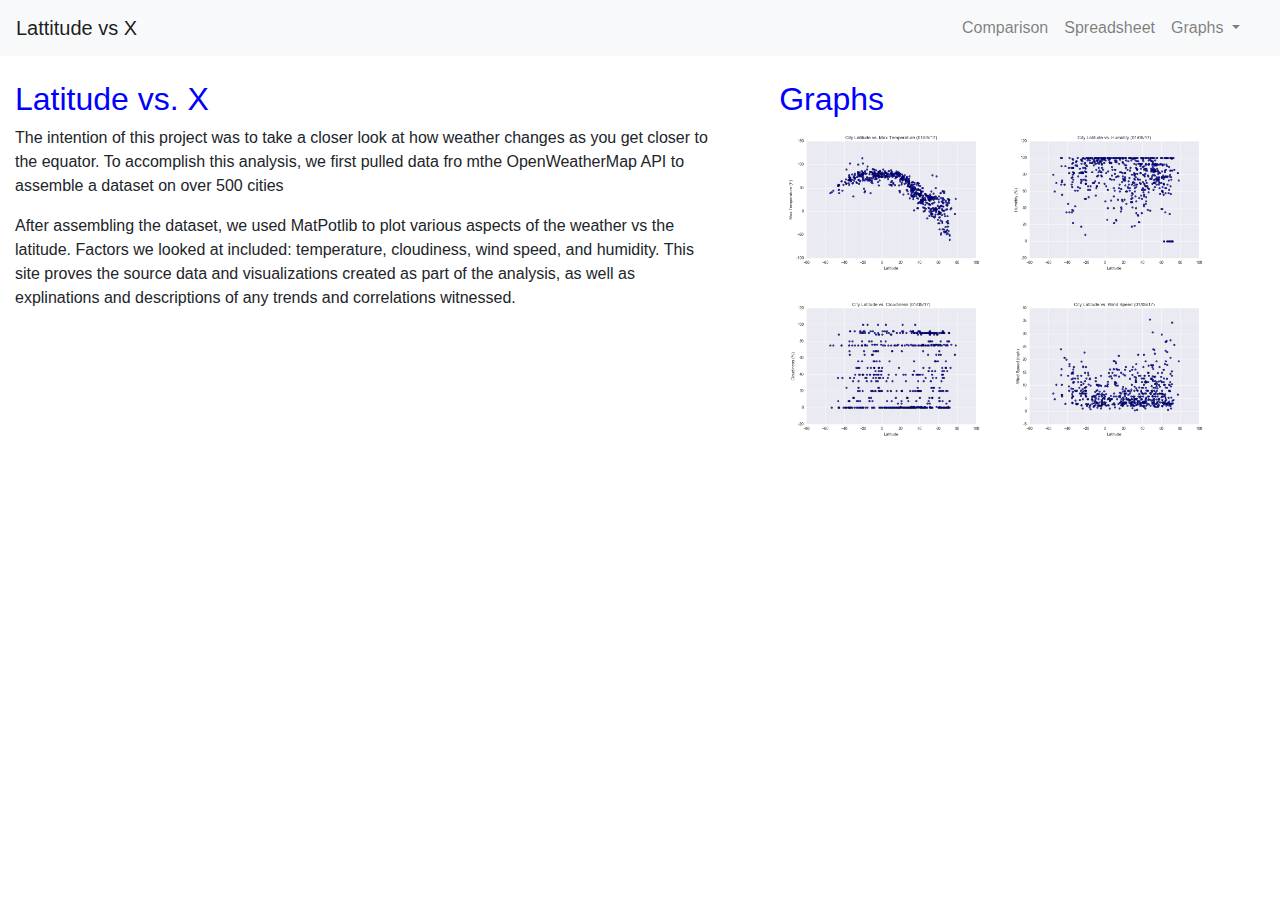
<file: index.html>
<!DOCTYPE html>
<html lang="en">

<head>
  <meta charset="UTF-8">
  <title>webdesign challenge</title>
  <link rel="stylesheet" href="assets/style.css">
  <link rel="stylesheet" href="https://stackpath.bootstrapcdn.com/bootstrap/4.3.1/css/bootstrap.min.css" integrity="sha384-ggOyR0iXCbMQv3Xipma34MD+dH/1fQ784/j6cY/iJTQUOhcWr7x9JvoRxT2MZw1T" crossorigin="anonymous">
  <script src="https://code.jquery.com/jquery-3.5.1.slim.min.js" integrity="sha384-DfXdz2htPH0lsSSs5nCTpuj/zy4C+OGpamoFVy38MVBnE+IbbVYUew+OrCXaRkfj" crossorigin="anonymous"></script>
  <script src="https://cdn.jsdelivr.net/npm/popper.js@1.16.0/dist/umd/popper.min.js" integrity="sha384-Q6E9RHvbIyZFJoft+2mJbHaEWldlvI9IOYy5n3zV9zzTtmI3UksdQRVvoxMfooAo" crossorigin="anonymous"></script>
  <script src="https://stackpath.bootstrapcdn.com/bootstrap/4.5.0/js/bootstrap.min.js" integrity="sha384-OgVRvuATP1z7JjHLkuOU7Xw704+h835Lr+6QL9UvYjZE3Ipu6Tp75j7Bh/kR0JKI" crossorigin="anonymous"></script>
</head>
<body>
  <nav class="navbar navbar-expand-lg navbar-light bg-light">
    <a class="navbar-brand" href="index.html">Lattitude vs X</a>
    <button class="navbar-toggler" type="button" data-toggle="collapse" data-target="#navbarSupportedContent" aria-controls="navbarSupportedContent" aria-expanded="false" aria-label="Toggle navigation">
      <span class="navbar-toggler-icon"></span>
    </button>
    <div class="collapse navbar-collapse" id="navbarSupportedContent">
      <ul class="navbar-nav ml-auto">
        <li class="nav-item">
        <li class="nav-item">
            <a class="nav-link" href="comparison.html">Comparison</a>
        </li>
        <li class="nav-item">
            <a class="nav-link" href="data.html">Spreadsheet</a>
        </li>
        <li class="nav-item dropdown">
          <a class="nav-link dropdown-toggle" href="#" id="navbarDropdown" role="button" data-toggle="dropdown" aria-haspopup="true" aria-expanded="false">
            Graphs
          </a>
          <div class="dropdown-menu" aria-labelledby="navbarDropdown">
            <a class="dropdown-item" href="temperature.html">Temperature</a>
            <a class="dropdown-item" href="humidity.html">Humidity</a>
            <a class="dropdown-item" href="cloudiness.html">Cloudiness</a>
            <a class="dropdown-item" href="wind.html">Wind Speed</a>
          </div>
          <li class="nav-item">
            <a class="nav-link" href="#">      </a>
        </li>
        </li>
      </ul>
    </div>
  </nav>

      <br>
    <div class="row"> 
        <div class="col-md-7">
            <div class="container">
            <h2> Latitude vs. X</h2>
            <p> The intention of this project was to take a closer look at how weather changes as you get closer to the equator.  To accomplish this analysis, we first pulled data fro mthe OpenWeatherMap API to assemble a dataset on over 500 cities
            </p>
            <p> After assembling the dataset, we used MatPotlib to plot various aspects of the weather vs the latitude.  Factors we looked at included: temperature, cloudiness, wind speed, and humidity.  This site proves the source data and visualizations created as part of the analysis, as well as explinations and descriptions of any trends and correlations witnessed.
            </p>
            </div>
        </div>
        <div class="col-md-5">
            <div class= "container">
            <h2>Graphs</h2>
            <p> 
                <a target="_blank" href="fig1.png">
                    <img src="fig1.png" alt= "fig1" width="45%">
                </a>
                <a target="_blank" href="fig2.png">
                    <img src="fig2.png" alt= "fig2" width="45%">
                </a>
            </p>
            <p>
                <a target="_blank" href="fig3.png">
                <img src="fig3.png" alt= "fig3" width="45%">
                </a>
                <a target="_blank" href="fig4.png">
                    <img src="fig4.png" alt= "fig4" width="45%">
                    </a>
            </p>
        </div>
        </div>
    </div>
</nav>
    
</body>
</html>
</file>
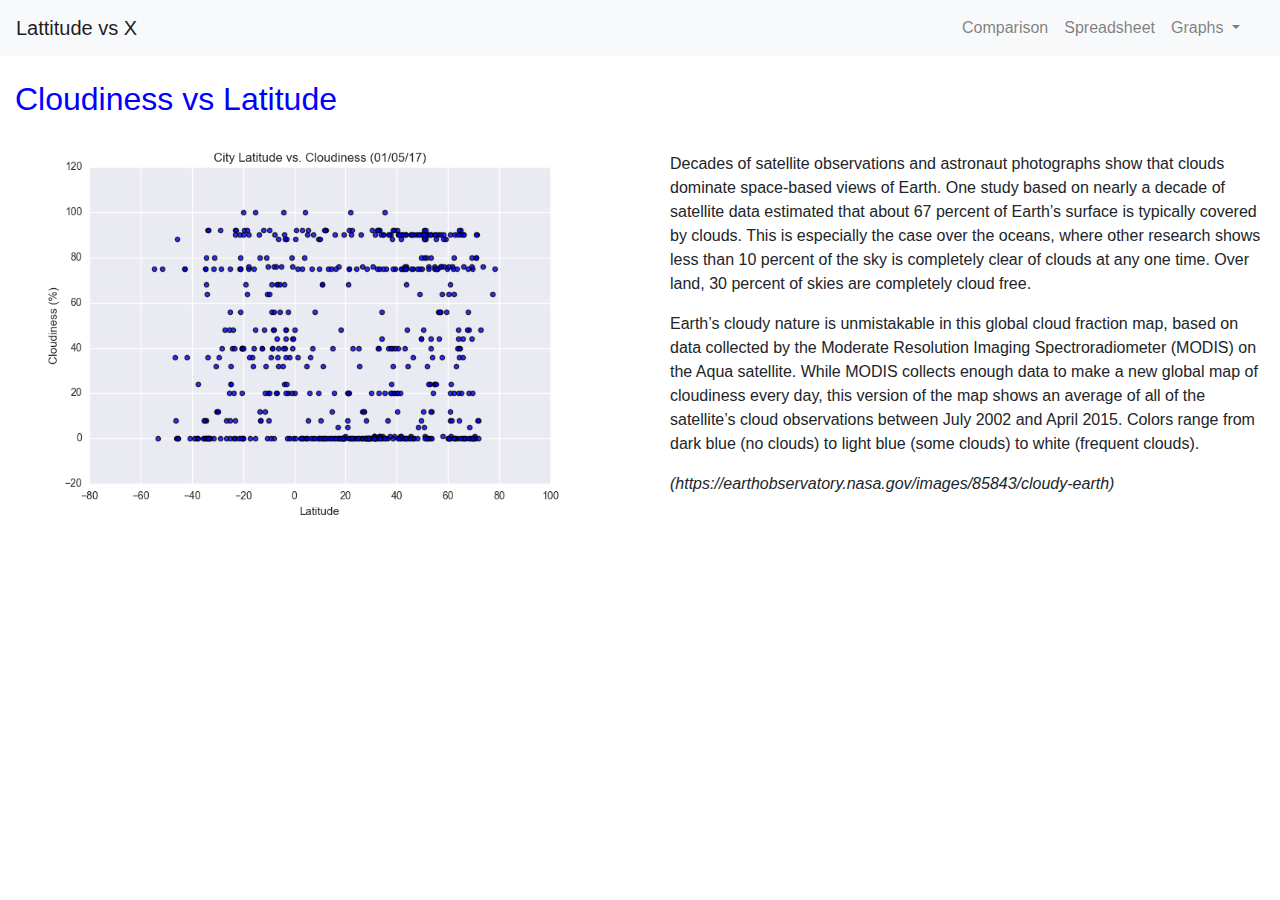
<file: cloudiness.html>
<!DOCTYPE html>
<html lang="en">

<head>
  <meta charset="UTF-8">
  <title>Cloudiness</title>
  <link rel="stylesheet" href="assets/style.css">
  <link rel="stylesheet" href="https://stackpath.bootstrapcdn.com/bootstrap/4.3.1/css/bootstrap.min.css" integrity="sha384-ggOyR0iXCbMQv3Xipma34MD+dH/1fQ784/j6cY/iJTQUOhcWr7x9JvoRxT2MZw1T" crossorigin="anonymous">
  <script src="https://code.jquery.com/jquery-3.5.1.slim.min.js" integrity="sha384-DfXdz2htPH0lsSSs5nCTpuj/zy4C+OGpamoFVy38MVBnE+IbbVYUew+OrCXaRkfj" crossorigin="anonymous"></script>
  <script src="https://cdn.jsdelivr.net/npm/popper.js@1.16.0/dist/umd/popper.min.js" integrity="sha384-Q6E9RHvbIyZFJoft+2mJbHaEWldlvI9IOYy5n3zV9zzTtmI3UksdQRVvoxMfooAo" crossorigin="anonymous"></script>
  <script src="https://stackpath.bootstrapcdn.com/bootstrap/4.5.0/js/bootstrap.min.js" integrity="sha384-OgVRvuATP1z7JjHLkuOU7Xw704+h835Lr+6QL9UvYjZE3Ipu6Tp75j7Bh/kR0JKI" crossorigin="anonymous"></script>
</head>
<body>
  <nav class="navbar navbar-expand-lg navbar-light bg-light">
    <a class="navbar-brand" href="index.html">Lattitude vs X</a>
    <button class="navbar-toggler" type="button" data-toggle="collapse" data-target="#navbarSupportedContent" aria-controls="navbarSupportedContent" aria-expanded="false" aria-label="Toggle navigation">
      <span class="navbar-toggler-icon"></span>
    </button>
    <div class="collapse navbar-collapse" id="navbarSupportedContent">
      <ul class="navbar-nav ml-auto">
        <li class="nav-item">
        <li class="nav-item">
            <a class="nav-link" href="comparison.html">Comparison</a>
        </li>
        <li class="nav-item">
            <a class="nav-link" href="data.html">Spreadsheet</a>
        </li>
        <li class="nav-item dropdown">
          <a class="nav-link dropdown-toggle" href="#" id="navbarDropdown" role="button" data-toggle="dropdown" aria-haspopup="true" aria-expanded="false">
            Graphs
          </a>
          <div class="dropdown-menu" aria-labelledby="navbarDropdown">
            <a class="dropdown-item" href="temperature.html">Temperature</a>
            <a class="dropdown-item" href="humidity.html">Humidity</a>
            <a class="dropdown-item" href="cloudiness.html">Cloudiness</a>
            <a class="dropdown-item" href="wind.html">Wind Speed</a>
          </div>
          <li class="nav-item">
            <a class="nav-link" href="#">      </a>
        </li>
        </li>
      </ul>
    </div>
  </nav>

      <br>
    <div class="row"> 
        <div class="col-md-6">
            <div class="container">
              <h2>Cloudiness vs Latitude</h2>
              <a target="_blank" href="fig3.png">
                <img src="fig3.png" alt= "fig3" width="100%">
                </a>
            </div>
        </div>
        <div class="col-md-6">
            <div class= "container">
            <br>
            <br>
            <br>
            <p> 
                Decades of satellite observations and astronaut photographs show that clouds dominate space-based views of Earth. One study based on nearly a decade of satellite data estimated that about 67 percent of Earth’s surface is typically covered by clouds. This is especially the case over the oceans, where other research shows less than 10 percent of the sky is completely clear of clouds at any one time. Over land, 30 percent of skies are completely cloud free.
            </p>
            <p>
                Earth’s cloudy nature is unmistakable in this global cloud fraction map, based on data collected by the Moderate Resolution Imaging Spectroradiometer (MODIS) on the Aqua satellite. While MODIS collects enough data to make a new global map of cloudiness every day, this version of the map shows an average of all of the satellite’s cloud observations between July 2002 and April 2015. Colors range from dark blue (no clouds) to light blue (some clouds) to white (frequent clouds).
            </p>
            <cite> (https://earthobservatory.nasa.gov/images/85843/cloudy-earth)</cite>
        </div>
        </div>
    </div>
</nav>
    
</body>
</html>
</file>
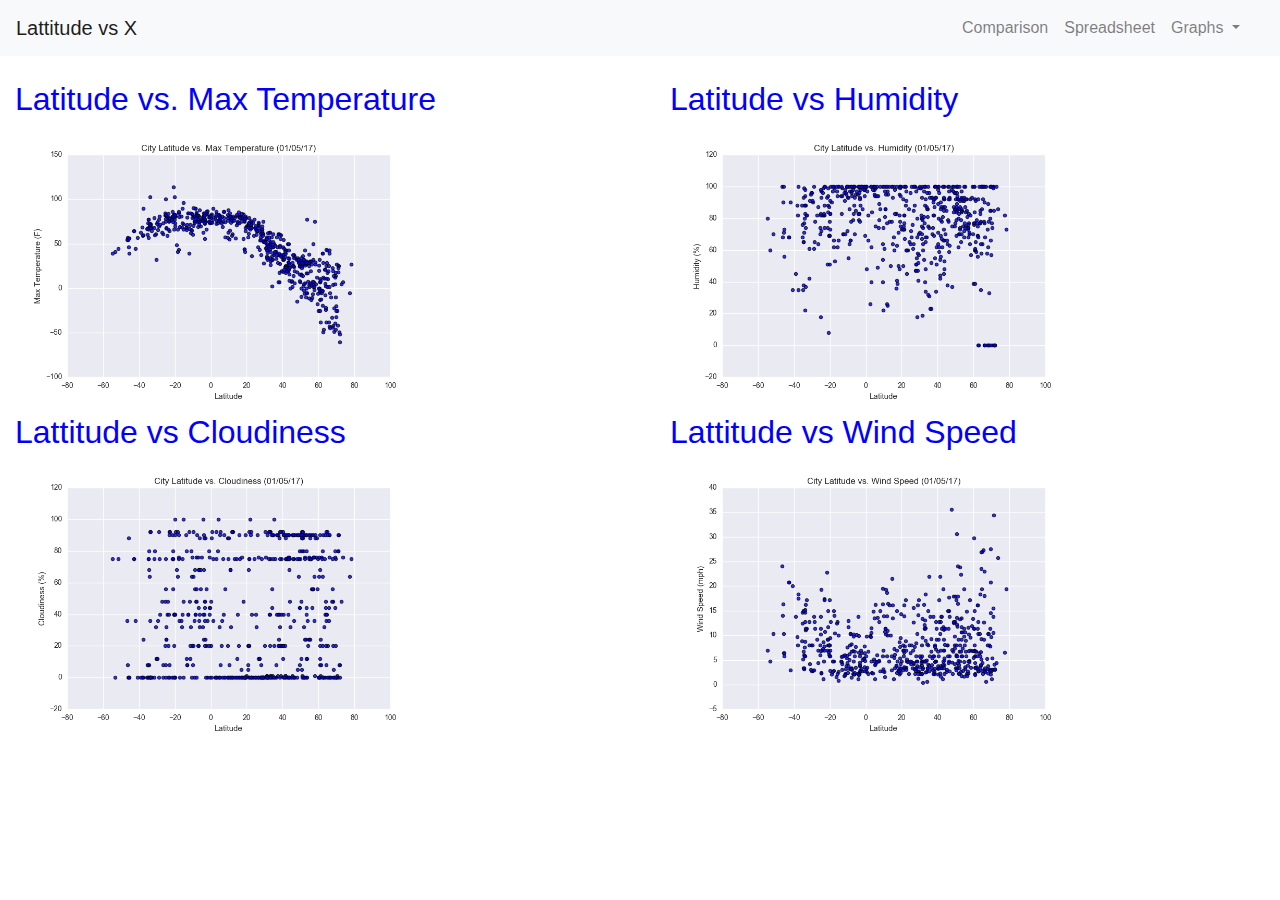
<file: comparison.html>
<!DOCTYPE html>
<html lang="en">

<head>
  <meta charset="UTF-8">
  <title>comparison</title>
  <link rel="stylesheet" href="assets/style.css">
  <link rel="stylesheet" href="https://stackpath.bootstrapcdn.com/bootstrap/4.3.1/css/bootstrap.min.css" integrity="sha384-ggOyR0iXCbMQv3Xipma34MD+dH/1fQ784/j6cY/iJTQUOhcWr7x9JvoRxT2MZw1T" crossorigin="anonymous">
  <script src="https://code.jquery.com/jquery-3.5.1.slim.min.js" integrity="sha384-DfXdz2htPH0lsSSs5nCTpuj/zy4C+OGpamoFVy38MVBnE+IbbVYUew+OrCXaRkfj" crossorigin="anonymous"></script>
  <script src="https://cdn.jsdelivr.net/npm/popper.js@1.16.0/dist/umd/popper.min.js" integrity="sha384-Q6E9RHvbIyZFJoft+2mJbHaEWldlvI9IOYy5n3zV9zzTtmI3UksdQRVvoxMfooAo" crossorigin="anonymous"></script>
  <script src="https://stackpath.bootstrapcdn.com/bootstrap/4.5.0/js/bootstrap.min.js" integrity="sha384-OgVRvuATP1z7JjHLkuOU7Xw704+h835Lr+6QL9UvYjZE3Ipu6Tp75j7Bh/kR0JKI" crossorigin="anonymous"></script>
</head>
<body>
  <nav class="navbar navbar-expand-lg navbar-light bg-light">
    <a class="navbar-brand" href="index.html">Lattitude vs X</a>
    <button class="navbar-toggler" type="button" data-toggle="collapse" data-target="#navbarSupportedContent" aria-controls="navbarSupportedContent" aria-expanded="false" aria-label="Toggle navigation">
      <span class="navbar-toggler-icon"></span>
    </button>
    <div class="collapse navbar-collapse" id="navbarSupportedContent">
      <ul class="navbar-nav ml-auto">
        <li class="nav-item">
        <li class="nav-item">
            <a class="nav-link" href="comparison.html">Comparison</a>
        </li>
        <li class="nav-item">
            <a class="nav-link" href="data.html">Spreadsheet</a>
        </li>
        <li class="nav-item dropdown">
          <a class="nav-link dropdown-toggle" href="#" id="navbarDropdown" role="button" data-toggle="dropdown" aria-haspopup="true" aria-expanded="false">
            Graphs
          </a>
          <div class="dropdown-menu" aria-labelledby="navbarDropdown">
            <a class="dropdown-item" href="temperature.html">Temperature</a>
            <a class="dropdown-item" href="humidity.html">Humidity</a>
            <a class="dropdown-item" href="cloudiness.html">Cloudiness</a>
            <a class="dropdown-item" href="wind.html">Wind Speed</a>
          </div>
          <li class="nav-item">
            <a class="nav-link" href="#">      </a>
        </li>
        </li>
      </ul>
    </div>
  </nav>


      <br>
    <div class="row"> 
        <div class="col-md-6">
            <div class="container">
            <h2> Latitude vs. Max Temperature</h2>
            <a target="_blank" href="fig1.png">
              <img src="fig1.png" alt= "fig1" width="70%">
            </a>
            <h2> Lattitude vs Cloudiness</h2>
            <a target="_blank" href="fig3.png">
              <img src="fig3.png" alt= "fig3" width="70%">
            </a>
            </div>
        </div>
        <div class="col-md-6">
            <div class= "container">
            <h2>Latitude vs Humidity</h2>
                <a target="_blank" href="fig2.png">
                <img src="fig2.png" alt= "fig3" width="70%">
                </a>
                <h2> Lattitude vs Wind Speed</h2>
                <a target="_blank" href="fig4.png">
                    <img src="fig4.png" alt= "fig4" width="70%">
                    </a>
            </p>
        </div>
        </div>
    </div>
</nav>
    
</body>
</html>
</file>
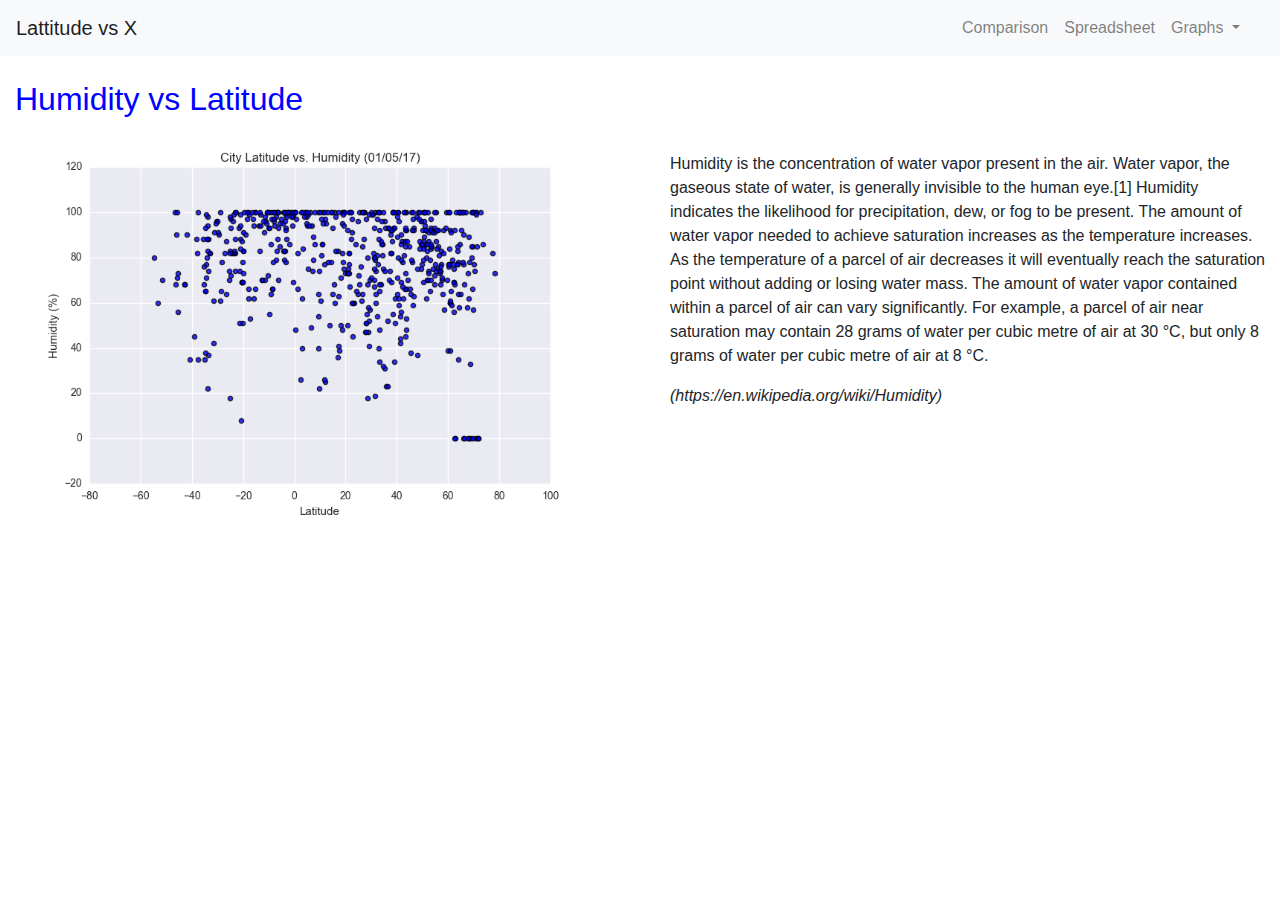
<file: humidity.html>
<!DOCTYPE html>
<html lang="en">

<head>
  <meta charset="UTF-8">
  <title>Humidity</title>
  <link rel="stylesheet" href="assets/style.css">
  <link rel="stylesheet" href="https://stackpath.bootstrapcdn.com/bootstrap/4.3.1/css/bootstrap.min.css" integrity="sha384-ggOyR0iXCbMQv3Xipma34MD+dH/1fQ784/j6cY/iJTQUOhcWr7x9JvoRxT2MZw1T" crossorigin="anonymous">
  <script src="https://code.jquery.com/jquery-3.5.1.slim.min.js" integrity="sha384-DfXdz2htPH0lsSSs5nCTpuj/zy4C+OGpamoFVy38MVBnE+IbbVYUew+OrCXaRkfj" crossorigin="anonymous"></script>
  <script src="https://cdn.jsdelivr.net/npm/popper.js@1.16.0/dist/umd/popper.min.js" integrity="sha384-Q6E9RHvbIyZFJoft+2mJbHaEWldlvI9IOYy5n3zV9zzTtmI3UksdQRVvoxMfooAo" crossorigin="anonymous"></script>
  <script src="https://stackpath.bootstrapcdn.com/bootstrap/4.5.0/js/bootstrap.min.js" integrity="sha384-OgVRvuATP1z7JjHLkuOU7Xw704+h835Lr+6QL9UvYjZE3Ipu6Tp75j7Bh/kR0JKI" crossorigin="anonymous"></script>
</head>
<body>
  <nav class="navbar navbar-expand-lg navbar-light bg-light">
    <a class="navbar-brand" href="index.html">Lattitude vs X</a>
    <button class="navbar-toggler" type="button" data-toggle="collapse" data-target="#navbarSupportedContent" aria-controls="navbarSupportedContent" aria-expanded="false" aria-label="Toggle navigation">
      <span class="navbar-toggler-icon"></span>
    </button>
    <div class="collapse navbar-collapse" id="navbarSupportedContent">
      <ul class="navbar-nav ml-auto">
        <li class="nav-item">
        <li class="nav-item">
            <a class="nav-link" href="comparison.html">Comparison</a>
        </li>
        <li class="nav-item">
            <a class="nav-link" href="data.html">Spreadsheet</a>
        </li>
        <li class="nav-item dropdown">
          <a class="nav-link dropdown-toggle" href="#" id="navbarDropdown" role="button" data-toggle="dropdown" aria-haspopup="true" aria-expanded="false">
            Graphs
          </a>
          <div class="dropdown-menu" aria-labelledby="navbarDropdown">
            <a class="dropdown-item" href="temperature.html">Temperature</a>
            <a class="dropdown-item" href="humidity.html">Humidity</a>
            <a class="dropdown-item" href="cloudiness.html">Cloudiness</a>
            <a class="dropdown-item" href="wind.html">Wind Speed</a>
          </div>
          <li class="nav-item">
            <a class="nav-link" href="#">      </a>
        </li>
        </li>
      </ul>
    </div>
  </nav>

  <br>
  <div class="row"> 
      <div class="col-md-6">
          <div class="container">
            <h2>Humidity vs Latitude</h2>
            <a target="_blank" href="fig2.png">
              <img src="fig2.png" alt= "fig2" width="100%">
              </a>
          </div>
      </div>
      <div class="col-md-6">
          <div class= "container">
            <br>
            <br>
            <br>
          <p> 
            Humidity is the concentration of water vapor present in the air. Water vapor, the gaseous state of water, is generally invisible to the human eye.[1] Humidity indicates the likelihood for precipitation, dew, or fog to be present. The amount of water vapor needed to achieve saturation increases as the temperature increases. As the temperature of a parcel of air decreases it will eventually reach the saturation point without adding or losing water mass. The amount of water vapor contained within a parcel of air can vary significantly. For example, a parcel of air near saturation may contain 28 grams of water per cubic metre of air at 30 °C, but only 8 grams of water per cubic metre of air at 8 °C.
          </p>
          <cite> (https://en.wikipedia.org/wiki/Humidity)</cite>
      </div>
      </div>
  </div>
</nav>
  
</body>
</html>
</file>
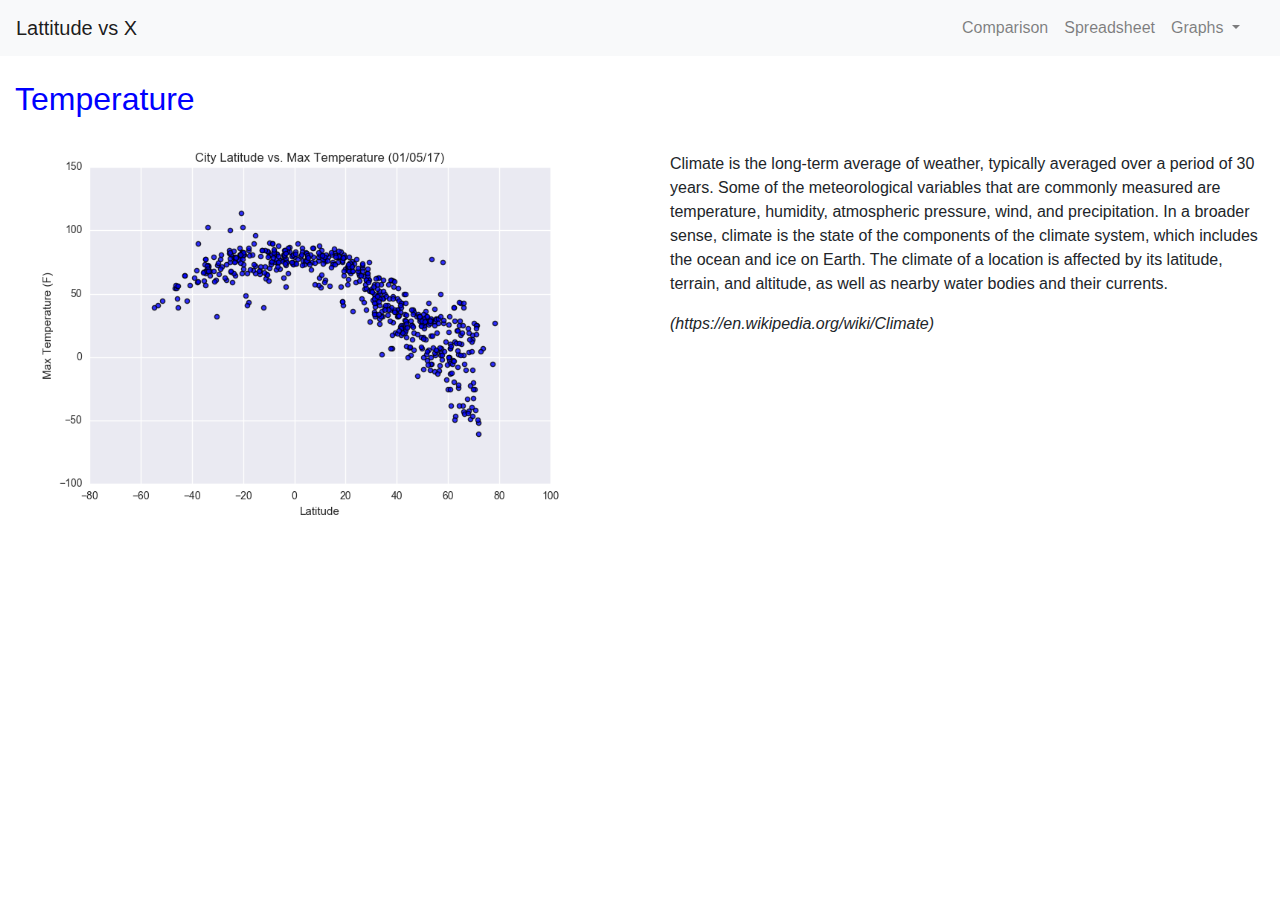
<file: temperature.html>
<!DOCTYPE html>
<html lang="en">

<head>
  <meta charset="UTF-8">
  <title>Humidity</title>
  <link rel="stylesheet" href="assets/style.css">
  <link rel="stylesheet" href="https://stackpath.bootstrapcdn.com/bootstrap/4.3.1/css/bootstrap.min.css" integrity="sha384-ggOyR0iXCbMQv3Xipma34MD+dH/1fQ784/j6cY/iJTQUOhcWr7x9JvoRxT2MZw1T" crossorigin="anonymous">
  <script src="https://code.jquery.com/jquery-3.5.1.slim.min.js" integrity="sha384-DfXdz2htPH0lsSSs5nCTpuj/zy4C+OGpamoFVy38MVBnE+IbbVYUew+OrCXaRkfj" crossorigin="anonymous"></script>
  <script src="https://cdn.jsdelivr.net/npm/popper.js@1.16.0/dist/umd/popper.min.js" integrity="sha384-Q6E9RHvbIyZFJoft+2mJbHaEWldlvI9IOYy5n3zV9zzTtmI3UksdQRVvoxMfooAo" crossorigin="anonymous"></script>
  <script src="https://stackpath.bootstrapcdn.com/bootstrap/4.5.0/js/bootstrap.min.js" integrity="sha384-OgVRvuATP1z7JjHLkuOU7Xw704+h835Lr+6QL9UvYjZE3Ipu6Tp75j7Bh/kR0JKI" crossorigin="anonymous"></script>
</head>
<body>
  <nav class="navbar navbar-expand-lg navbar-light bg-light">
    <a class="navbar-brand" href="index.html">Lattitude vs X</a>
    <button class="navbar-toggler" type="button" data-toggle="collapse" data-target="#navbarSupportedContent" aria-controls="navbarSupportedContent" aria-expanded="false" aria-label="Toggle navigation">
      <span class="navbar-toggler-icon"></span>
    </button>
    <div class="collapse navbar-collapse" id="navbarSupportedContent">
      <ul class="navbar-nav ml-auto">
        <li class="nav-item">
        <li class="nav-item">
            <a class="nav-link" href="comparison.html">Comparison</a>
        </li>
        <li class="nav-item">
            <a class="nav-link" href="data.html">Spreadsheet</a>
        </li>
        <li class="nav-item dropdown">
          <a class="nav-link dropdown-toggle" href="#" id="navbarDropdown" role="button" data-toggle="dropdown" aria-haspopup="true" aria-expanded="false">
            Graphs
          </a>
          <div class="dropdown-menu" aria-labelledby="navbarDropdown">
            <a class="dropdown-item" href="temperature.html">Temperature</a>
            <a class="dropdown-item" href="humidity.html">Humidity</a>
            <a class="dropdown-item" href="cloudiness.html">Cloudiness</a>
            <a class="dropdown-item" href="wind.html">Wind Speed</a>
          </div>
          <li class="nav-item">
            <a class="nav-link" href="#">      </a>
        </li>
        </li>
      </ul>
    </div>
  </nav>

  <br>
  <div class="row"> 
      <div class="col-md-6">
          <div class="container">
            <h2>Temperature</h2>
            <a target="_blank" href="fig1.png">
              <img src="fig1.png" alt= "fig1" width="100%">
              </a>
          </div>
      </div>
      <div class="col-md-6">
          <div class= "container">
            <br>
            <br>
            <br>
          <p> 
            Climate is the long-term average of weather, typically averaged over a period of 30 years. Some of the meteorological variables that are commonly measured are temperature, humidity, atmospheric pressure, wind, and precipitation. In a broader sense, climate is the state of the components of the climate system, which includes the ocean and ice on Earth. The climate of a location is affected by its latitude, terrain, and altitude, as well as nearby water bodies and their currents.
          </p>
          <cite> (https://en.wikipedia.org/wiki/Climate)</cite>
      </div>
      </div>
  </div>
</nav>
  
</body>
</html>
</file>
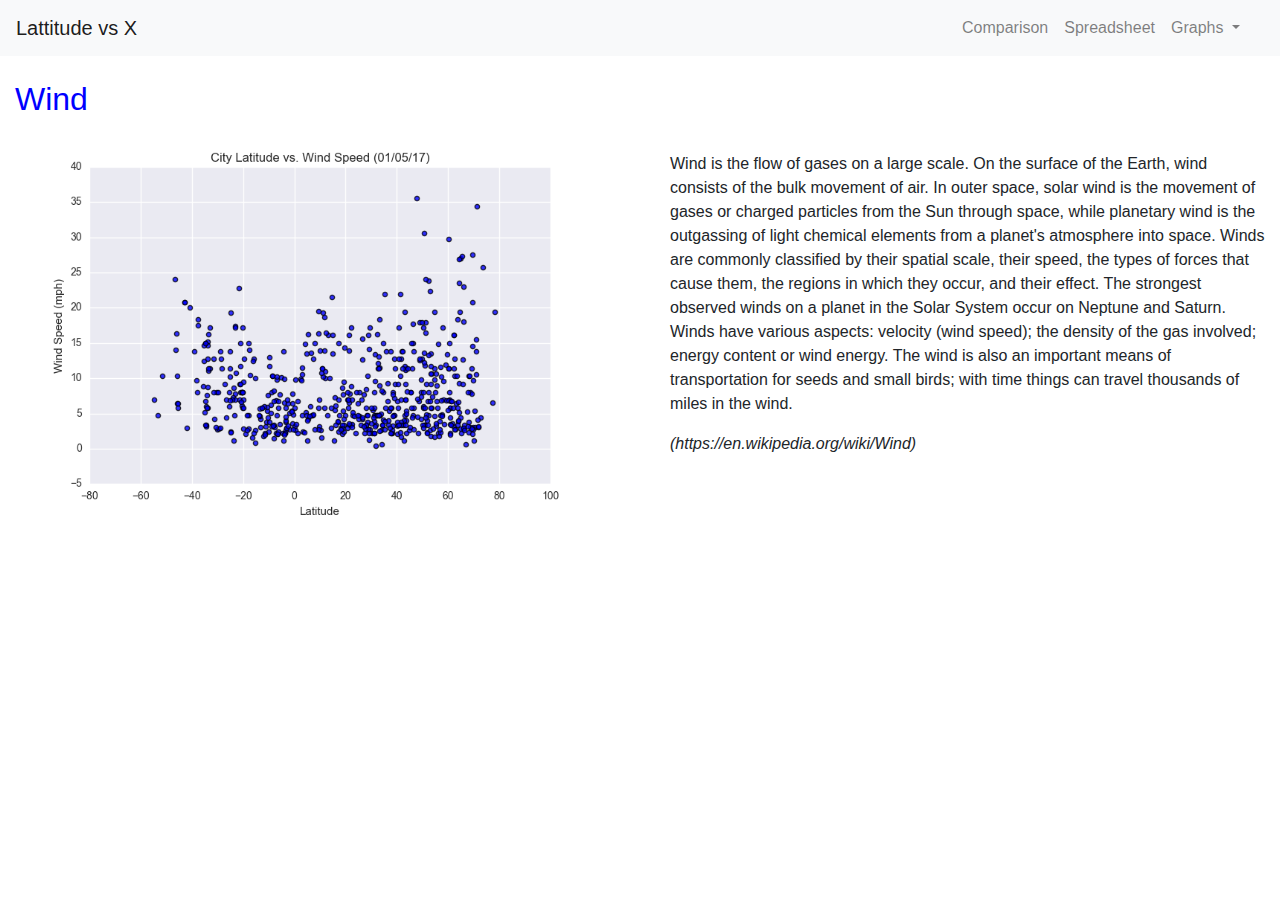
<file: wind.html>
<!DOCTYPE html>
<html lang="en">

<head>
  <meta charset="UTF-8">
  <title>Wind</title>
  <link rel="stylesheet" href="assets/style.css">
  <link rel="stylesheet" href="https://stackpath.bootstrapcdn.com/bootstrap/4.3.1/css/bootstrap.min.css" integrity="sha384-ggOyR0iXCbMQv3Xipma34MD+dH/1fQ784/j6cY/iJTQUOhcWr7x9JvoRxT2MZw1T" crossorigin="anonymous">
  <script src="https://code.jquery.com/jquery-3.5.1.slim.min.js" integrity="sha384-DfXdz2htPH0lsSSs5nCTpuj/zy4C+OGpamoFVy38MVBnE+IbbVYUew+OrCXaRkfj" crossorigin="anonymous"></script>
  <script src="https://cdn.jsdelivr.net/npm/popper.js@1.16.0/dist/umd/popper.min.js" integrity="sha384-Q6E9RHvbIyZFJoft+2mJbHaEWldlvI9IOYy5n3zV9zzTtmI3UksdQRVvoxMfooAo" crossorigin="anonymous"></script>
  <script src="https://stackpath.bootstrapcdn.com/bootstrap/4.5.0/js/bootstrap.min.js" integrity="sha384-OgVRvuATP1z7JjHLkuOU7Xw704+h835Lr+6QL9UvYjZE3Ipu6Tp75j7Bh/kR0JKI" crossorigin="anonymous"></script>
</head>
<body>
  <nav class="navbar navbar-expand-lg navbar-light bg-light">
    <a class="navbar-brand" href="index.html">Lattitude vs X</a>
    <button class="navbar-toggler" type="button" data-toggle="collapse" data-target="#navbarSupportedContent" aria-controls="navbarSupportedContent" aria-expanded="false" aria-label="Toggle navigation">
      <span class="navbar-toggler-icon"></span>
    </button>
    <div class="collapse navbar-collapse" id="navbarSupportedContent">
      <ul class="navbar-nav ml-auto">
        <li class="nav-item">
        <li class="nav-item">
            <a class="nav-link" href="comparison.html">Comparison</a>
        </li>
        <li class="nav-item">
            <a class="nav-link" href="data.html">Spreadsheet</a>
        </li>
        <li class="nav-item dropdown">
          <a class="nav-link dropdown-toggle" href="#" id="navbarDropdown" role="button" data-toggle="dropdown" aria-haspopup="true" aria-expanded="false">
            Graphs
          </a>
          <div class="dropdown-menu" aria-labelledby="navbarDropdown">
            <a class="dropdown-item" href="temperature.html">Temperature</a>
            <a class="dropdown-item" href="humidity.html">Humidity</a>
            <a class="dropdown-item" href="cloudiness.html">Cloudiness</a>
            <a class="dropdown-item" href="wind.html">Wind Speed</a>
          </div>
          <li class="nav-item">
            <a class="nav-link" href="#">      </a>
        </li>
        </li>
      </ul>
    </div>
  </nav>

  <br>
  <div class="row"> 
      <div class="col-md-6">
          <div class="container">
            <h2>Wind</h2>
            <a target="_blank" href="fig4.png">
              <img src="fig4.png" alt= "fig4" width="100%">
              </a>
          </div>
      </div>
      <div class="col-md-6">
          <div class= "container">
            <br>
            <br>
            <br>
          <p>Wind is the flow of gases on a large scale. On the surface of the Earth, wind consists of the bulk movement of air. In outer space, solar wind is the movement of gases or charged particles from the Sun through space, while planetary wind is the outgassing of light chemical elements from a planet's atmosphere into space. Winds are commonly classified by their spatial scale, their speed, the types of forces that cause them, the regions in which they occur, and their effect. The strongest observed winds on a planet in the Solar System occur on Neptune and Saturn. Winds have various aspects: velocity (wind speed); the density of the gas involved; energy content or wind energy. The wind is also an important means of transportation for seeds and small birds; with time things can travel thousands of miles in the wind.
          </p>
          <cite> (https://en.wikipedia.org/wiki/Wind)</cite>
      </div>
      </div>
  </div>
</nav>
  
</body>
</html>
</file>
<file: assets/style.css>
h2 {
    color: blue;
}
#cite {
    font-size: 250px;
}
</file>
